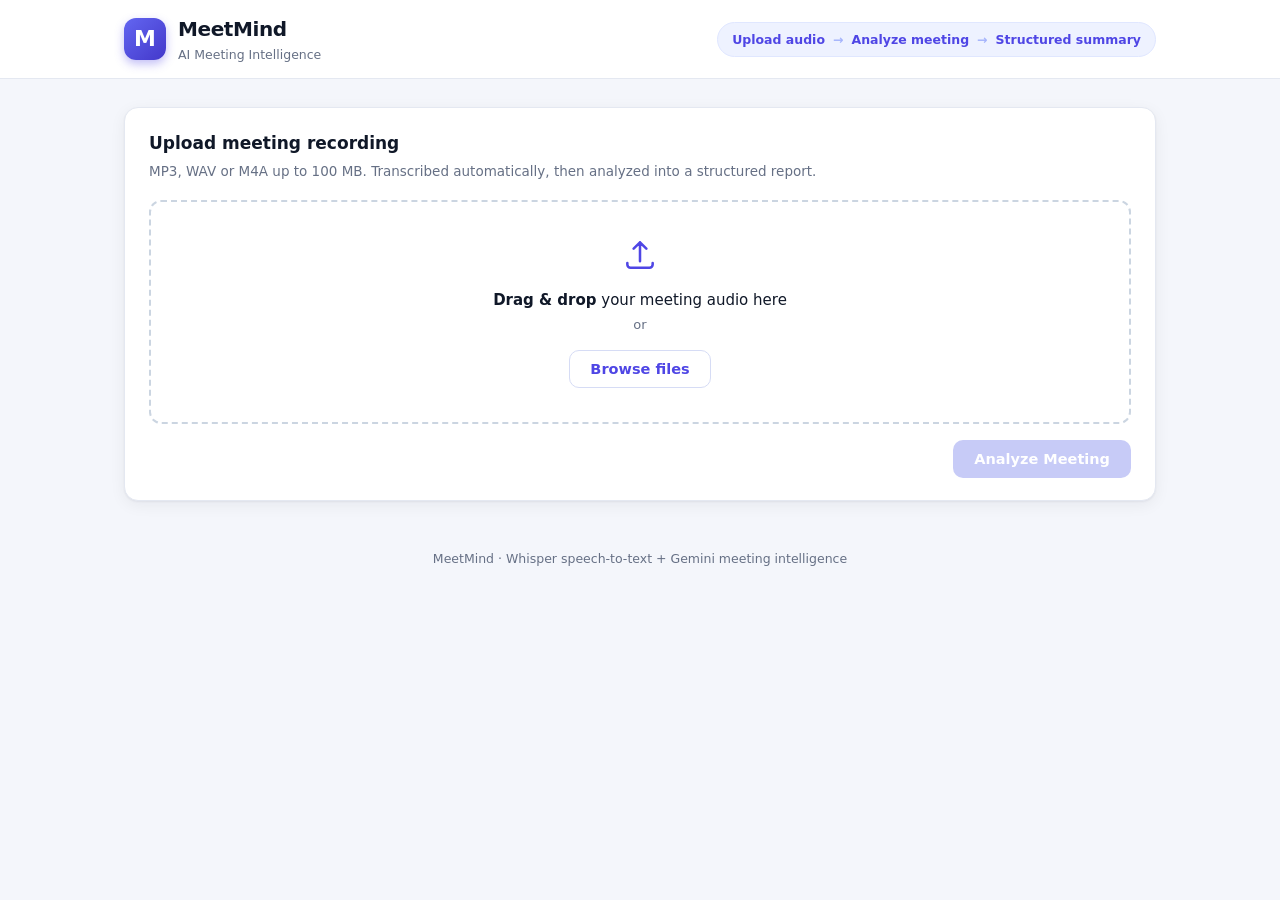
<file: app/static/index.html>
<!DOCTYPE html>
<html lang="en">
<head>
  <meta charset="UTF-8" />
  <meta name="viewport" content="width=device-width, initial-scale=1.0" />
  <title>MeetMind — AI Meeting Intelligence</title>
  <link rel="icon" href="data:image/svg+xml,%3Csvg%20xmlns='http://www.w3.org/2000/svg'%20viewBox='0%200%2064%2064'%3E%3Crect%20width='64'%20height='64'%20rx='14'%20fill='%234f46e5'/%3E%3Ctext%20x='32'%20y='44'%20font-family='Arial'%20font-size='36'%20font-weight='bold'%20fill='white'%20text-anchor='middle'%3EM%3C/text%3E%3C/svg%3E" />
  <link rel="stylesheet" href="style.css" />
</head>
<body>
  <header class="topbar">
    <div class="topbar-inner">
      <div class="brand">
        <span class="brand-mark" aria-hidden="true">M</span>
        <div class="brand-text">
          <h1>MeetMind</h1>
          <p>AI Meeting Intelligence</p>
        </div>
      </div>
      <div class="pipeline-chip" aria-label="Workflow">
        <span class="step">Upload audio</span>
        <span class="arrow">→</span>
        <span class="step">Analyze meeting</span>
        <span class="arrow">→</span>
        <span class="step">Structured summary</span>
      </div>
    </div>
  </header>

  <main class="container">

    <!-- 1. Upload (unchanged flow) -->
    <section id="upload-card" class="card">
      <h2 class="card-title">Upload meeting recording</h2>
      <p class="card-subtitle">
        MP3, WAV or M4A up to 100&nbsp;MB. Transcribed automatically, then analyzed into a structured report.
      </p>

      <div id="dropzone" class="dropzone" tabindex="0" role="button"
           aria-label="Choose an audio file or drop it here">
        <svg class="dropzone-icon" viewBox="0 0 24 24" fill="none"
             stroke="currentColor" stroke-width="1.6" aria-hidden="true">
          <path d="M12 16V4m0 0-4 4m4-4 4 4" stroke-linecap="round" stroke-linejoin="round"/>
          <path d="M4 17v1a2 2 0 0 0 2 2h12a2 2 0 0 0 2-2v-1" stroke-linecap="round"/>
        </svg>
        <p class="dropzone-text">
          <strong>Drag &amp; drop</strong> your meeting audio here<br />
          <span class="muted">or</span>
        </p>
        <button type="button" id="browse-btn" class="btn btn-secondary">Browse files</button>
        <input type="file" id="file-input" accept=".mp3,.wav,.m4a,audio/mpeg,audio/wav,audio/x-m4a" hidden />
      </div>

      <div id="file-chip" class="file-chip" hidden>
        <svg viewBox="0 0 24 24" fill="none" stroke="currentColor" stroke-width="1.6"
             class="file-icon" aria-hidden="true">
          <path d="M9 18V6l10-2v12" stroke-linecap="round" stroke-linejoin="round"/>
          <circle cx="6.5" cy="18" r="2.5"/><circle cx="16.5" cy="16" r="2.5"/>
        </svg>
        <div class="file-meta">
          <span id="file-name" class="file-name"></span>
          <span id="file-size" class="file-size muted"></span>
        </div>
        <button type="button" id="remove-btn" class="icon-btn" aria-label="Remove selected file">✕</button>
      </div>

      <div class="actions">
        <button type="button" id="analyze-btn" class="btn btn-primary" disabled>
          Analyze Meeting
        </button>
      </div>
    </section>

    <!-- 2. Loading stages -->
    <section id="status" class="card status-card" hidden aria-live="polite">
      <span class="spinner" aria-hidden="true"></span>
      <div class="status-text">
        <strong id="status-text">Uploading…</strong>
        <ol id="status-steps" class="status-steps">
          <li data-step="upload">Uploading</li>
          <li data-step="transcribe">Transcribing meeting</li>
          <li data-step="analyze">Analyzing transcript</li>
          <li data-step="report">Preparing meeting report</li>
        </ol>
      </div>
      <span class="status-elapsed" id="status-elapsed">0s</span>
    </section>

    <!-- 3. Error -->
    <section id="error" class="error-banner" hidden role="alert"></section>

    <!-- 4. Meeting report -->
    <section id="results" hidden>

      <div class="report-head card">
        <p class="eyebrow">Meeting analysis</p>
        <h2 id="report-headline">Meeting report</h2>
        <div id="meta-strip" class="meta-strip"></div>
      </div>

      <article class="card">
        <div class="card-head">
          <span class="card-icon summary-icon" aria-hidden="true">
            <svg viewBox="0 0 24 24" fill="none" stroke="currentColor" stroke-width="1.8">
              <path d="M4 6h16M4 12h10M4 18h7" stroke-linecap="round"/>
            </svg>
          </span>
          <h3>Executive Summary</h3>
        </div>
        <p id="summary-text" class="summary-text"></p>
      </article>

      <article class="card">
        <div class="card-head">
          <span class="card-icon keypoints-icon" aria-hidden="true">
            <svg viewBox="0 0 24 24" fill="none" stroke="currentColor" stroke-width="1.8">
              <circle cx="12" cy="12" r="9"/><circle cx="12" cy="12" r="4.5"/>
              <circle cx="12" cy="12" r="0.5" fill="currentColor"/>
            </svg>
          </span>
          <h3>Key Points</h3>
          <span class="count-badge" id="keypoints-count"></span>
        </div>
        <ul id="keypoints-list" class="bullet-list"></ul>
      </article>

      <article class="card">
        <div class="card-head">
          <span class="card-icon decisions-icon" aria-hidden="true">
            <svg viewBox="0 0 24 24" fill="none" stroke="currentColor" stroke-width="1.8">
              <path d="M9 12l2 2 4-4" stroke-linecap="round" stroke-linejoin="round"/>
              <path d="M12 3l7 3v5c0 5-3.5 8-7 10-3.5-2-7-5-7-10V6l7-3z" stroke-linejoin="round"/>
            </svg>
          </span>
          <h3>Decisions</h3>
          <span class="count-badge" id="decisions-count"></span>
        </div>
        <div id="decisions-list" class="stack"></div>
      </article>

      <article class="card">
        <div class="card-head">
          <span class="card-icon actions-icon" aria-hidden="true">
            <svg viewBox="0 0 24 24" fill="none" stroke="currentColor" stroke-width="1.8">
              <path d="M8 6h13M8 12h13M8 18h13" stroke-linecap="round"/>
              <path d="M3.5 6h.01M3.5 12h.01M3.5 18h.01" stroke-linecap="round" stroke-width="2.4"/>
            </svg>
          </span>
          <h3>Action Items</h3>
          <span class="count-badge" id="actions-count"></span>
        </div>
        <div id="actions-list" class="stack"></div>
      </article>

      <article class="card">
        <div class="card-head">
          <span class="card-icon topics-icon" aria-hidden="true">
            <svg viewBox="0 0 24 24" fill="none" stroke="currentColor" stroke-width="1.8">
              <path d="M4 7h16M4 12h16M4 17h10" stroke-linecap="round"/>
            </svg>
          </span>
          <h3>Topics Discussed</h3>
        </div>
        <div id="topics-list" class="chips"></div>
      </article>

      <article class="card">
        <div class="card-head">
          <span class="card-icon questions-icon" aria-hidden="true">
            <svg viewBox="0 0 24 24" fill="none" stroke="currentColor" stroke-width="1.8">
              <circle cx="12" cy="12" r="9"/><path d="M9.5 9.5a2.5 2.5 0 1 1 3.6 2.2c-.8.4-1.1.9-1.1 1.8" stroke-linecap="round"/><path d="M12 16.5h.01" stroke-linecap="round" stroke-width="2.4"/>
            </svg>
          </span>
          <h3>Open Questions</h3>
          <span class="count-badge" id="questions-count"></span>
        </div>
        <ul id="questions-list" class="bullet-list"></ul>
      </article>

      <details class="card transcript-card">
        <summary>
          <span class="card-icon muted-icon" aria-hidden="true">
            <svg viewBox="0 0 24 24" fill="none" stroke="currentColor" stroke-width="1.8">
              <path d="M4 6h16M4 11h16M4 16h9" stroke-linecap="round"/>
            </svg>
          </span>
          Full Transcript
          <span class="muted summary-chevron">▾</span>
        </summary>
        <div class="transcript-wrap">
          <p id="transcript-text" class="transcript-text"></p>
        </div>
      </details>

      <div class="actions">
        <button type="button" id="reset-btn" class="btn btn-secondary">Analyze another meeting</button>
      </div>
    </section>
  </main>

  <footer class="footer">
    MeetMind · Whisper speech-to-text + Gemini meeting intelligence
  </footer>

  <noscript>
    <p class="error-banner" style="display:block">
      MeetMind requires JavaScript to upload audio and render summaries.
    </p>
  </noscript>
  <script src="app.js"></script>
</body>
</html>
</file>
<file: app/static/style.css>
/* MeetMind — professional dashboard styles */

:root {
  --bg: #f4f6fb;
  --surface: #ffffff;
  --border: #e4e8f1;
  --text: #101828;
  --text-muted: #667085;
  --primary: #4f46e5;
  --primary-hover: #4338ca;
  --primary-soft: #eef2ff;
  --danger: #dc2626;
  --danger-soft: #fef2f2;
  --keypoints: #2563eb;
  --decisions: #d97706;
  --actions: #059669;
  --radius: 14px;
  --shadow: 0 1px 2px rgba(16, 24, 40, 0.05), 0 4px 16px rgba(16, 24, 40, 0.06);
  --font: "Segoe UI", system-ui, -apple-system, "Helvetica Neue", Arial, sans-serif;
}

* { box-sizing: border-box; }

body {
  margin: 0;
  font-family: var(--font);
  background: var(--bg);
  color: var(--text);
  line-height: 1.55;
}

.muted { color: var(--text-muted); }
[hidden] { display: none !important; }

/* ---------- Top bar ---------- */

.topbar {
  background: var(--surface);
  border-bottom: 1px solid var(--border);
}

.topbar-inner {
  max-width: 1080px;
  margin: 0 auto;
  padding: 14px 24px;
  display: flex;
  align-items: center;
  justify-content: space-between;
  gap: 16px;
  flex-wrap: wrap;
}

.brand { display: flex; align-items: center; gap: 12px; }

.brand-mark {
  width: 42px;
  height: 42px;
  border-radius: 12px;
  background: linear-gradient(135deg, #6366f1, #4338ca);
  color: #fff;
  font-size: 22px;
  font-weight: 700;
  display: grid;
  place-items: center;
  box-shadow: 0 4px 10px rgba(79, 70, 229, 0.35);
}

.brand-text h1 { margin: 0; font-size: 20px; letter-spacing: -0.02em; }
.brand-text p { margin: 0; font-size: 12.5px; color: var(--text-muted); }

.pipeline-chip {
  display: flex;
  align-items: center;
  gap: 8px;
  font-size: 12.5px;
  font-weight: 600;
  color: var(--primary);
  background: var(--primary-soft);
  border: 1px solid #e0e7ff;
  border-radius: 999px;
  padding: 7px 14px;
}

.pipeline-chip .arrow { color: #a5b4fc; }

/* ---------- Layout ---------- */

.container {
  max-width: 1080px;
  margin: 0 auto;
  padding: 28px 24px 48px;
  display: flex;
  flex-direction: column;
  gap: 18px;
}

.card {
  background: var(--surface);
  border: 1px solid var(--border);
  border-radius: var(--radius);
  box-shadow: var(--shadow);
  padding: 22px 24px;
}

.card-title { margin: 0 0 4px; font-size: 17px; }
.card-subtitle { margin: 0 0 18px; font-size: 13.5px; color: var(--text-muted); }

/* ---------- Upload ---------- */

.dropzone {
  border: 2px dashed #cbd5e1;
  border-radius: 12px;
  padding: 34px 20px;
  text-align: center;
  cursor: pointer;
  transition: border-color 0.15s ease, background 0.15s ease;
  outline: none;
}

.dropzone:hover, .dropzone:focus-visible { border-color: var(--primary); background: #fafbff; }
.dropzone.dragging { border-color: var(--primary); background: var(--primary-soft); }

.dropzone-icon { width: 38px; height: 38px; color: var(--primary); margin-bottom: 8px; }
.dropzone-text { margin: 0 0 14px; font-size: 15px; }
.dropzone-text .muted { font-size: 13px; }

.file-chip {
  display: flex;
  align-items: center;
  gap: 12px;
  border: 1px solid var(--border);
  border-radius: 10px;
  background: #fafbff;
  padding: 10px 14px;
  margin-top: 14px;
}

.file-icon { width: 22px; height: 22px; color: var(--primary); flex-shrink: 0; }
.file-meta { display: flex; flex-direction: column; min-width: 0; flex: 1; }
.file-name { font-weight: 600; font-size: 14px; overflow-wrap: anywhere; }
.file-size { font-size: 12.5px; }

.icon-btn {
  border: none;
  background: transparent;
  color: var(--text-muted);
  font-size: 14px;
  cursor: pointer;
  padding: 6px 8px;
  border-radius: 8px;
}
.icon-btn:hover { background: var(--danger-soft); color: var(--danger); }

.actions { margin-top: 16px; display: flex; justify-content: flex-end; }

/* ---------- Buttons ---------- */

.btn {
  font-family: inherit;
  font-size: 14.5px;
  font-weight: 600;
  border-radius: 10px;
  border: 1px solid transparent;
  padding: 10px 20px;
  cursor: pointer;
  transition: background 0.15s ease, box-shadow 0.15s ease, transform 0.05s ease;
}

.btn:active { transform: translateY(1px); }

.btn-primary { background: var(--primary); color: #fff; }
.btn-primary:hover:not(:disabled) { background: var(--primary-hover); }
.btn-primary:disabled { background: #c7cbf7; cursor: not-allowed; }

.btn-secondary {
  background: var(--surface);
  color: var(--primary);
  border-color: #d6dcf5;
}
.btn-secondary:hover { background: var(--primary-soft); }

/* ---------- Status ---------- */

.status-card {
  display: flex;
  align-items: center;
  gap: 14px;
  border-color: #d6dcf5;
}

.status-text { display: flex; flex-direction: column; flex: 1; }
.status-text strong { font-size: 14.5px; }
.status-text .muted { font-size: 12.5px; }
.status-elapsed { font-size: 13px; font-weight: 600; color: var(--primary); }

.spinner {
  width: 22px;
  height: 22px;
  flex-shrink: 0;
  border-radius: 50%;
  border: 3px solid var(--primary-soft);
  border-top-color: var(--primary);
  animation: spin 0.8s linear infinite;
}

@keyframes spin { to { transform: rotate(360deg); } }

/* ---------- Error ---------- */

.error-banner {
  background: var(--danger-soft);
  border: 1px solid #fecaca;
  color: #991b1b;
  border-radius: 12px;
  padding: 12px 16px;
  font-size: 14px;
}

/* ---------- Results ---------- */

#results { display: flex; flex-direction: column; gap: 18px; }
#results[hidden] { display: none; }

.report-head h2 { margin: 2px 0 12px; font-size: 22px; letter-spacing: -0.02em; }
.eyebrow {
  margin: 0;
  font-size: 12px;
  font-weight: 700;
  letter-spacing: 0.08em;
  text-transform: uppercase;
  color: var(--primary);
}

.meta-strip {
  display: flex;
  flex-wrap: wrap;
  gap: 10px;
}

.meta-chip {
  background: var(--surface);
  border: 1px solid var(--border);
  border-radius: 10px;
  padding: 7px 13px;
  font-size: 12.5px;
  color: var(--text-muted);
  box-shadow: var(--shadow);
}

.meta-chip strong { color: var(--text); font-weight: 600; }

.summary-card .card-head { margin-bottom: 10px; }
.summary-text { margin: 0; font-size: 15.5px; line-height: 1.7; }

.results-grid {
  display: grid;
  grid-template-columns: repeat(3, 1fr);
  gap: 18px;
}

@media (max-width: 900px) {
  .results-grid { grid-template-columns: 1fr; }
}

.card-head {
  display: flex;
  align-items: center;
  gap: 10px;
  margin-bottom: 12px;
}

.card-head h3 { margin: 0; font-size: 15.5px; flex: 1; }

.card-icon {
  width: 32px;
  height: 32px;
  flex-shrink: 0;
  border-radius: 9px;
  display: grid;
  place-items: center;
}

.card-icon svg { width: 18px; height: 18px; }

.summary-icon { background: var(--primary-soft); color: var(--primary); }
.keypoints-icon { background: #dbeafe; color: var(--keypoints); }
.decisions-icon { background: #fef3c7; color: var(--decisions); }
.actions-icon { background: #d1fae5; color: var(--actions); }
.muted-icon { background: #f1f5f9; color: var(--text-muted); }

.list-card { border-top: 3px solid var(--border); }
.keypoints-card { border-top-color: var(--keypoints); }
.decisions-card { border-top-color: var(--decisions); }
.actions-card { border-top-color: var(--actions); }

.count-badge {
  font-size: 11.5px;
  font-weight: 700;
  color: var(--text-muted);
  background: #f1f5f9;
  border-radius: 999px;
  padding: 2px 9px;
}

.bullet-list {
  list-style: none;
  margin: 0;
  padding: 0;
  display: flex;
  flex-direction: column;
  gap: 10px;
}

.bullet-list li {
  position: relative;
  padding-left: 18px;
  font-size: 14px;
  color: #344054;
}

.bullet-list li::before {
  content: "";
  position: absolute;
  left: 2px;
  top: 8px;
  width: 7px;
  height: 7px;
  border-radius: 50%;
  background: currentColor;
  opacity: 0.45;
}

.bullet-list .empty { color: var(--text-muted); font-style: italic; }
.bullet-list .empty::before { display: none; }

/* ---------- Transcript ---------- */

.transcript-card { padding: 0; overflow: hidden; }

.transcript-card summary {
  display: flex;
  align-items: center;
  gap: 10px;
  padding: 16px 24px;
  cursor: pointer;
  font-weight: 600;
  font-size: 15.5px;
  user-select: none;
}

.transcript-card summary:hover { background: #fafbff; }
.transcript-card summary::marker { content: ""; }
.summary-chevron { margin-left: auto; font-size: 12px; }
.transcript-card[open] .summary-chevron { transform: rotate(180deg); }

.transcript-text {
  margin: 0;
  padding: 16px 24px 20px;
  border-top: 1px solid var(--border);
  font-size: 13.5px;
  color: #475467;
  line-height: 1.75;
  white-space: pre-wrap;
}

.transcript-wrap { max-height: 320px; overflow-y: auto; }

/* ---------- Structured cards / chips ---------- */

.stack { display: flex; flex-direction: column; gap: 12px; }

.item-card {
  border: 1px solid var(--border);
  border-radius: 10px;
  background: #fcfcfe;
  padding: 12px 14px;
}

.item-title { margin: 0 0 6px; font-size: 14px; font-weight: 600; color: var(--text); }
.item-sub { margin: 0 0 6px; font-size: 13.5px; color: #344054; }
.field-label { font-weight: 700; color: var(--text-muted); font-size: 12.5px; }

.evidence {
  margin: 8px 0 0;
  padding: 8px 12px;
  border-left: 3px solid #c7d2fe;
  background: #eef2ff;
  border-radius: 0 8px 8px 0;
  font-size: 13px;
  font-style: italic;
  color: #3730a3;
}

.action-head { display: flex; align-items: flex-start; justify-content: space-between; gap: 10px; }
.action-head .item-title { flex: 1; }
.action-meta { display: flex; flex-wrap: wrap; gap: 8px; margin: 4px 0; }
.meta-pill {
  font-size: 12px;
  font-weight: 600;
  color: #344054;
  background: #f1f5f9;
  border: 1px solid var(--border);
  border-radius: 999px;
  padding: 3px 10px;
}

.priority { font-size: 11.5px; font-weight: 700; border-radius: 999px; padding: 3px 10px; text-transform: uppercase; letter-spacing: 0.04em; flex-shrink: 0; }
.priority-high { background: #fee2e2; color: #991b1b; border: 1px solid #fecaca; }
.priority-medium { background: #fef3c7; color: #92400e; border: 1px solid #fde68a; }
.priority-low { background: #dcfce7; color: #166534; border: 1px solid #bbf7d0; }

.chips { display: flex; flex-wrap: wrap; gap: 8px; }
.chip {
  font-size: 12.5px;
  font-weight: 600;
  color: var(--primary);
  background: var(--primary-soft);
  border: 1px solid #e0e7ff;
  border-radius: 999px;
  padding: 5px 12px;
}

.topics-icon { background: #e0e7ff; color: #4338ca; }
.questions-icon { background: #fce7f3; color: #be185d; }

.empty { color: var(--text-muted); font-style: italic; font-size: 14px; margin: 0; }

/* ---------- Loading steps ---------- */

.status-steps {
  margin: 8px 0 0;
  padding: 0;
  list-style: none;
  display: flex;
  flex-wrap: wrap;
  gap: 6px 14px;
  font-size: 12.5px;
  color: var(--text-muted);
}
.status-steps li::before { content: "○ "; }
.status-steps li.active { color: var(--primary); font-weight: 700; }
.status-steps li.active::before { content: "● "; }
.status-steps li.done { color: #059669; }
.status-steps li.done::before { content: "✓ "; }

/* ---------- Footer ---------- */

.footer {
  text-align: center;
  font-size: 12.5px;
  color: var(--text-muted);
  padding: 0 24px 32px;
}
</file>
